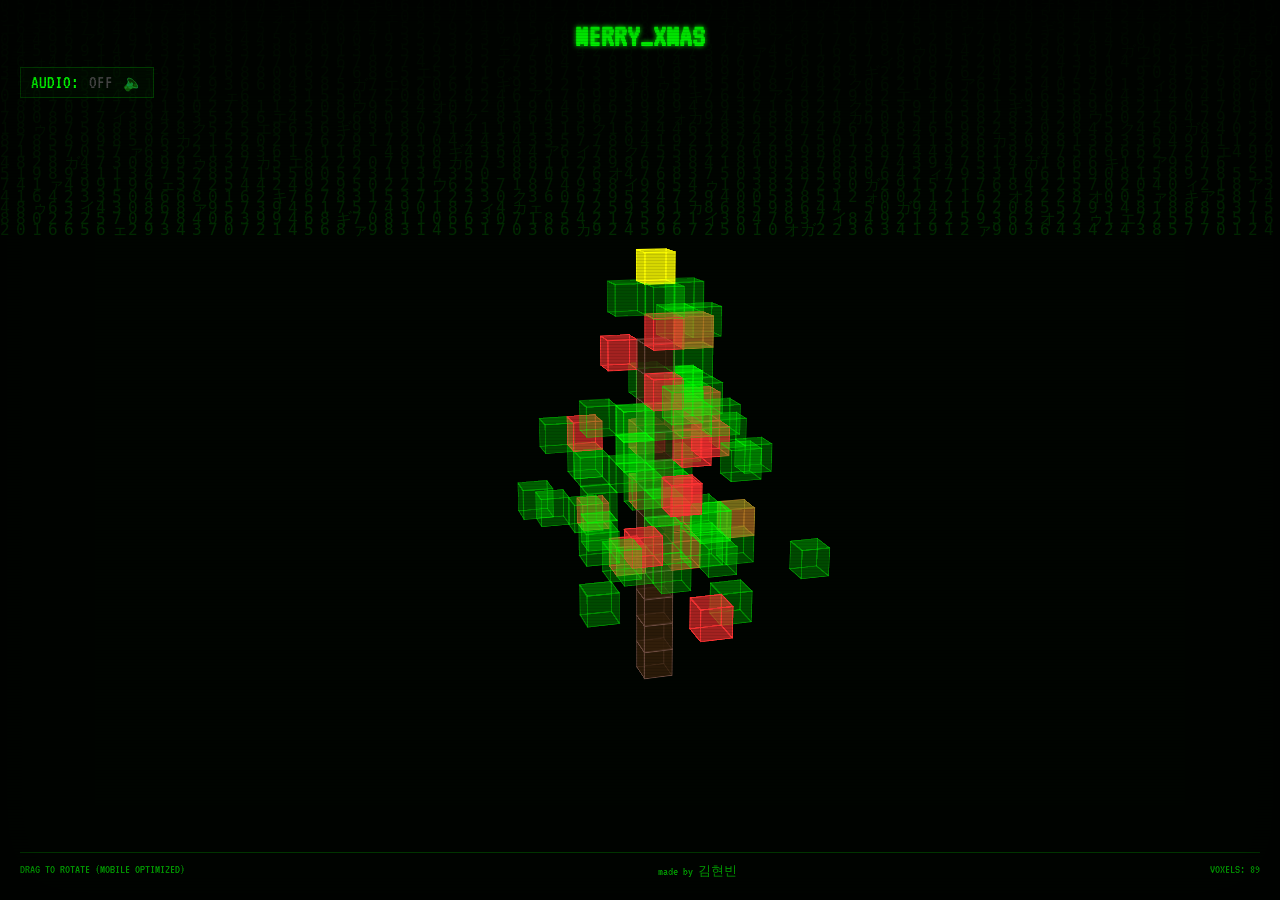
<file: index.html>
<!DOCTYPE html>
<html lang="ko">
<head>
    <meta charset="UTF-8">
    <meta name="viewport" content="width=device-width, initial-scale=1.0, maximum-scale=1.0, user-scalable=no">
    <title>Matrix Christmas Tree</title>
    <link rel="stylesheet" href="style.css">
    <link href="https://fonts.googleapis.com/css2?family=VT323&display=swap" rel="stylesheet">
</head>
<body>
    <canvas id="matrix-bg"></canvas>

    <div class="crt-overlay"></div>

    <div class="scene-container">
        <div class="scene" id="scene">
            <div class="tree-pivot" id="treePivot">
                </div>
        </div>
    </div>

    <div class="ui-layer">
        <div class="header">
            <h1 class="glitch" data-text="MERRY_XMAS">MERRY_XMAS</h1>
              <div class="sound-control" id="soundToggle">
                <span class="status-label">AUDIO:</span>
                <span id="soundStatus" class="status-off">OFF</span>
            <div class="speaker-icon"></div>
        </div>
    </div>

    <audio id="bgm" loop>
        <source src="https://www.chosic.com/wp-content/uploads/2021/11/Jingle-Bells-8-Bit.mp3" type="audio/mpeg">
    </audio>


        <div class="footer-controls">
            <span>DRAG TO ROTATE (MOBILE OPTIMIZED)</span>
            <span> made by 김현빈</span>
            <span id="voxel-counter">VOXELS: 0</span>
        </div>
    </div>

    <script src="script.js"></script>
</body>
</html>
</file>
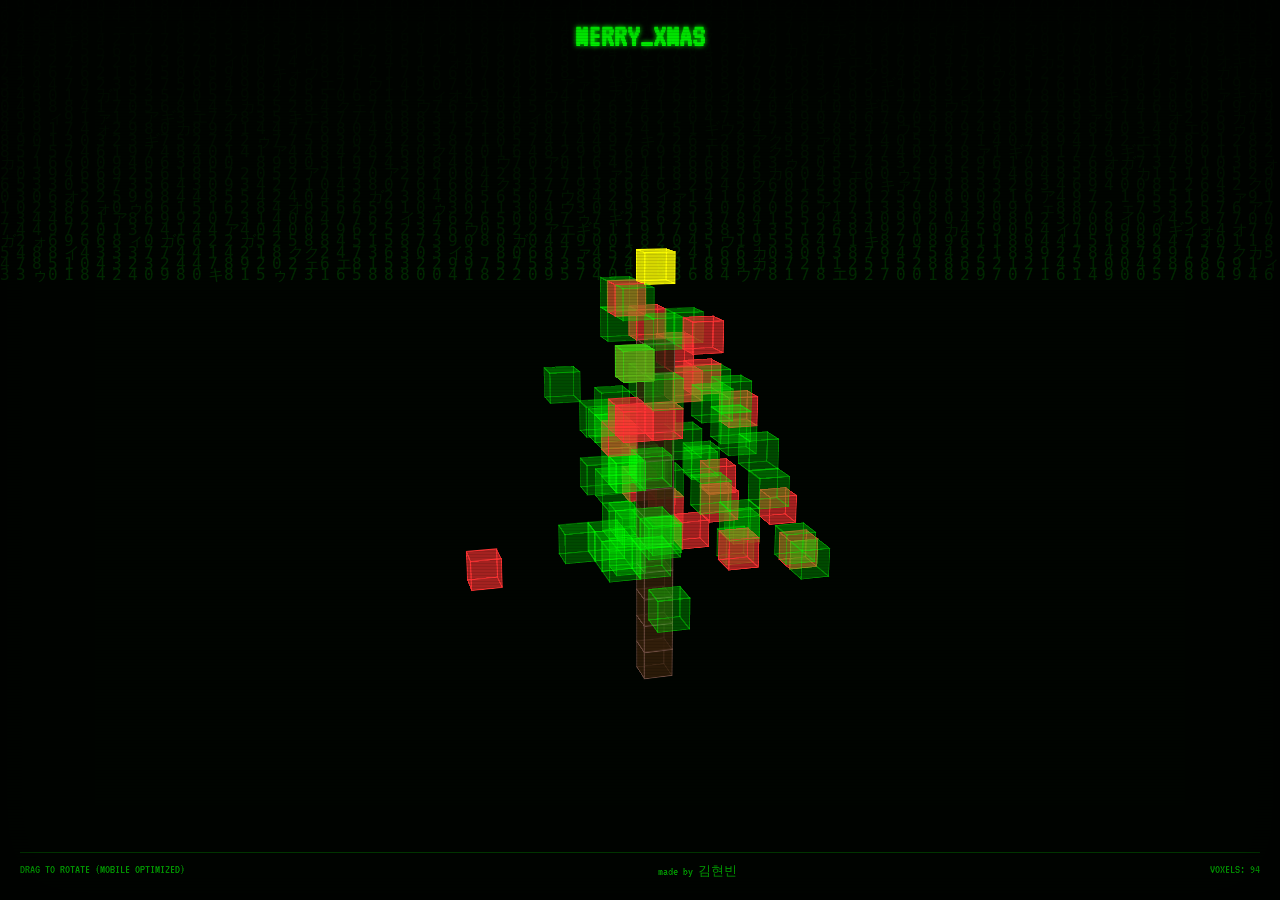
<file: tree.html>
<!DOCTYPE html>
<html lang="ko">
<head>
    <meta charset="UTF-8">
    <meta name="viewport" content="width=device-width, initial-scale=1.0, maximum-scale=1.0, user-scalable=no">
    <title>Optimized Matrix Tree Mobile</title>
    <link rel="stylesheet" href="style.css">
    <link href="https://fonts.googleapis.com/css2?family=VT323&display=swap" rel="stylesheet">
</head>
<body>
    <canvas id="matrix-bg"></canvas>

    <div class="crt-overlay"></div>

    <div class="scene-container">
        <div class="scene" id="scene">
            <div class="tree-pivot" id="treePivot">
                </div>
        </div>
    </div>

    <div class="ui-layer">
        <h1 class="glitch" data-text="MERRY_XMAS">MERRY_XMAS</h1>
        <div class="footer-controls">
            <span>DRAG TO ROTATE (MOBILE OPTIMIZED)</span>
            <span> made by 김현빈</span>
            <span id="voxel-counter">VOXELS: 0</span>
        </div>
    </div>

    <script src="script.js"></script>
</body>
</html>
</file>
<file: style.css>
:root {
    --bg-color: #000500;
    --term-green: #0f0;
    --term-dim: rgba(0, 255, 0, 0.15);
    /* 최적화: 복셀 크기 */
    --voxel-size: 28px; 
    --ornament-red: #ff3333;
}

body {
    margin: 0;
    height: 100vh;
    background-color: var(--bg-color);
    color: var(--term-green);
    font-family: 'VT323', monospace;
    overflow: hidden;
    display: flex;
    justify-content: center;
    align-items: center;
    /* 모바일 3D 원근감 강화 */
    perspective: 1200px; 
    -webkit-perspective: 1200px;
    user-select: none;
    touch-action: none;
}

/* --- Matrix Background --- */
#matrix-bg {
    position: fixed; top: 0; left: 0; width: 100%; height: 100%;
    z-index: 0;
    opacity: 0.15;
}

/* --- CRT Overlay --- */
.crt-overlay {
    position: fixed; inset: 0; z-index: 100; pointer-events: none;
    background: repeating-linear-gradient(transparent 0px, transparent 2px, rgba(0,0,0,0.2) 3px);
    box-shadow: inset 0 0 80px rgba(0,0,0,0.6);
}

/* --- 3D Scene Container --- */
.scene-container {
    position: relative; 
    width: 100%; 
    height: 100%;
    display: flex; 
    justify-content: center; 
    align-items: center;
    /* 자식 요소의 3D 유지를 위한 필수 속성 */
    transform-style: preserve-3d;
    -webkit-transform-style: preserve-3d;
    z-index: 10;
}

/* --- Tree Scene (위치 조정 핵심) --- */
.scene {
    position: relative;
    /* 트리 높이(14칸)의 절반인 7칸만큼 아래로 이동 (7 * 28px = 196px) */
    /* 트리의 중심점을 화면 중앙으로 맞추기 위해 196px을 내립니다. */
    top: 196px; 
    transform-style: preserve-3d;
    -webkit-transform-style: preserve-3d;
    /* 초기 각도 설정 */
    transform: rotateX(-15deg) rotateY(25deg);
    will-change: transform;
}

.tree-pivot {
    position: absolute; 
    top: 0; 
    left: 0;
    transform-style: preserve-3d;
    -webkit-transform-style: preserve-3d;
}

/* --- Optimized Voxel Cube --- */
.cube {
    position: absolute;
    width: var(--voxel-size); 
    height: var(--voxel-size);
    transform-style: preserve-3d;
    -webkit-transform-style: preserve-3d;
}

.face {
    position: absolute; 
    width: 100%; 
    height: 100%;
    background: var(--term-dim); 
    border: 1px solid rgba(0, 255, 0, 0.3);
    /* 모바일 Safari 등에서 3D가 안 깨지게 visible로 설정하거나 최적화 */
    backface-visibility: visible; 
    -webkit-backface-visibility: visible;
}

/* 3D 큐브 면 구성 (정밀 계산) */
.face.front  { transform: rotateY(  0deg) translateZ(calc(var(--voxel-size)/2)); }
.face.back   { transform: rotateY(180deg) translateZ(calc(var(--voxel-size)/2)); }
.face.right  { transform: rotateY( 90deg) translateZ(calc(var(--voxel-size)/2)); }
.face.left   { transform: rotateY(-90deg) translateZ(calc(var(--voxel-size)/2)); }
.face.top    { transform: rotateX( 90deg) translateZ(calc(var(--voxel-size)/2)); background: rgba(0, 255, 0, 0.25); }
.face.bottom { transform: rotateX(-90deg) translateZ(calc(var(--voxel-size)/2)); }

/* Voxel Types */
.cube.ornament .face {
    background: rgba(255, 50, 50, 0.4);
    border-color: var(--ornament-red);
    animation: pulseLight 2s infinite alternate;
}
.cube.trunk .face {
    background: rgba(50, 30, 10, 0.6);
    border-color: #6d4c41;
}
.cube.star .face {
    background: rgba(255, 255, 0, 0.6);
    border-color: #ff0;
}

@keyframes pulseLight { from { opacity: 0.5; } to { opacity: 1; } }

/* --- UI 레이어 (모바일 최적화) --- */
.ui-layer {
    position: fixed; top: 0; left: 0; width: 100%; height: 100%;
    pointer-events: none; z-index: 50;
    display: flex; flex-direction: column; justify-content: space-between;
    padding: 20px; box-sizing: border-box;
}
h1.glitch {
    margin: 0; 
    font-size: 2rem; /* 모바일 대응 크기 축소 */
    text-shadow: 0 0 5px var(--term-green);
    text-align: center;
}
.footer-controls {
    display: flex; 
    justify-content: space-between;
    font-size: 0.8rem; 
    opacity: 0.7;
    border-top: 1px solid rgba(0,255,0,0.3); 
    padding-top: 10px;
}

/* 사운드 컨트롤 스타일 추가 */
.sound-control {
    margin-top: 15px;
    display: inline-flex;
    align-items: center;
    gap: 10px;
    cursor: pointer;
    pointer-events: all; /* 클릭 가능하도록 설정 */
    font-size: 1.2rem;
    padding: 5px 10px;
    border: 1px solid rgba(0, 255, 0, 0.2);
    background: rgba(0, 40, 0, 0.2);
    transition: all 0.3s ease;
}

.sound-control:hover {
    background: rgba(0, 255, 0, 0.1);
    box-shadow: 0 0 10px var(--term-dim);
}

#soundStatus.status-on {
    color: var(--term-green);
    text-shadow: 0 0 8px var(--term-green);
}

#soundStatus.status-off {
    color: #444;
}

/* 스피커 아이콘 (CSS로 간단히 구현) */
.speaker-icon::before {
    content: '🔊';
    font-size: 1rem;
    filter: sepia(1) saturate(5) hue-rotate(70deg); /* 녹색 틴트 효과 */
}

.status-off + .speaker-icon::before {
    content: '🔈';
    opacity: 0.5;
}
</file>
